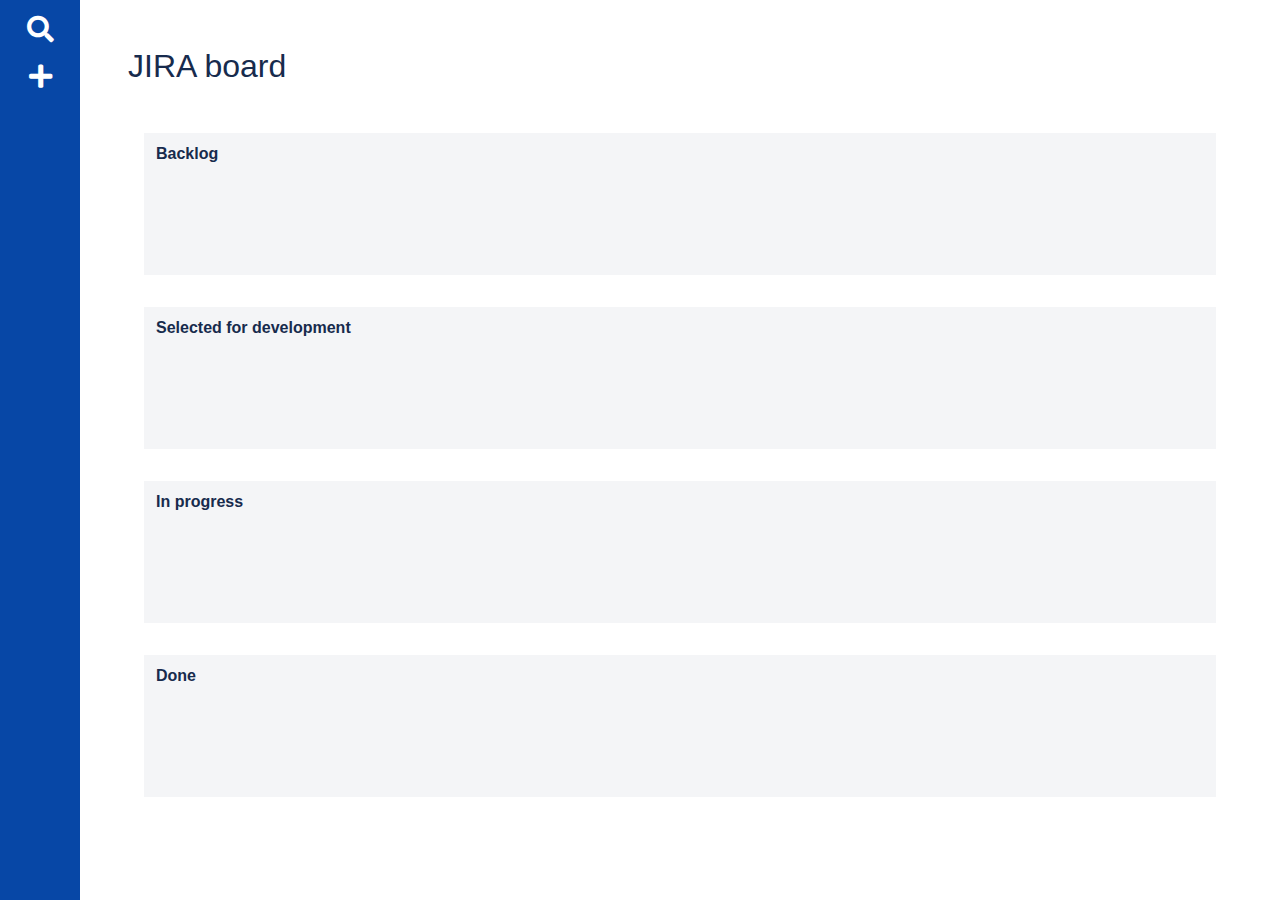
<file: index.html>
<!DOCTYPE html>
<html lang="en">
  <head>
    <meta charset="UTF-8" />
    <meta http-equiv="X-UA-Compatible" content="IE=edge" />
    <meta name="viewport" content="width=device-width, initial-scale=1.0" />
    <title>Task Management</title>
    <link rel="stylesheet" href="assets/styles/style.css" />
  </head>

  <body>
    <div class="page">
      <aside>
        <div class="actions">
          <button class="icon-btn" id="searchTask">
            <i class="fa fa-search fa-2x"></i>
          </button>
          <button class="icon-btn" id="addTask">
            <i class="fa fa-plus fa-2x"></i>
          </button>
        </div>
        <div class="avatar"></div>
      </aside>
      <main>
        <h1>JIRA board</h1>
        <div class="filters" style="display: none">
          <div id="search-tasks">
            <input
              type="text"
              placeholder="search..."
              name="search"
              id="searchSubmit"
            />
            <i class="fas fa-times-circle"></i>
          </div>
          <ul class="avatar-list">
            <li class="avatar"></li>
            <li class="avatar"></li>
            <li class="avatar"></li>
            <li class="avatar"></li>
          </ul>
        </div>
        <div class="board">
          <section id="backlog">
            <h4 class="section-title">Backlog</h4>
            <div class="tasks"></div>
          </section>

          <section id="selected">
            <h4 class="section-title">Selected for development</h4>
            <div class="tasks"></div>
          </section>

          <section id="inprogress">
            <h4 class="section-title">In progress</h4>
            <div class="tasks"></div>
          </section>

          <section id="done">
            <h4 class="section-title">Done</h4>
            <div class="tasks"></div>
          </section>
        </div>
      </main>
    </div>

    <script type="module" src="assets/scripts/app.js"></script>
  </body>
</html>
</file>
<file: assets/styles/style.css>
@import 'https://cdnjs.cloudflare.com/ajax/libs/font-awesome/5.15.2/css/all.min.css';

* {
  margin: 0;
  padding: 0;
  box-sizing: border-box;
}

html,
body {
  height: 100%;
  font-family: -apple-system, BlinkMacSystemFont, Segoe UI, Roboto,
    Helvetica Neue, Arial, Noto Sans, sans-serif;
  color: #172b4d;
  overflow: hidden;
}

.page {
  display: flex;
  height: 100%;
}

/****** SIDENAV *****/

aside {
  background: #0747a6;
  color: #ffffff;
  padding: 1em;
  display: flex;
  flex-direction: column;
  justify-content: space-between;
}

nav .actions {
  display: flex;
  flex-direction: column;
}

aside button {
  background-color: transparent;
  border: 0 none;
  color: #ffffff;
  outline: none;
}

.icon-btn {
  cursor: pointer;
  width: 100%;
  margin-bottom: 1.5em;
  display: flex;
  align-items: center;
  justify-content: center;
}

.icon-btn:hover {
  color: #dcdcdc;
}

.avatar {
  background-position: 50% 50%;
  background-repeat: no-repeat;
  background-size: cover;

  width: 3em;
  height: 3em;
  background-image: url('https://res.cloudinary.com/dvujyxh7e/image/upload/c_scale,w_48/v1593253478/trung-vo_bioxmc.png');
  border-radius: 100%;
}

.avatar-list {
  height: 60px;
  border: 2px solid white;
  display: flex;
  position: relative;

  list-style-type: none;
}

.avatar-list > li:nth-child(n + 2) {
  margin-left: -30px;
  -webkit-transition: 0.2s ease;
  transition: 0.2s ease;
}

ul:hover li:nth-child(n + 2) {
  margin-left: -10px;
}

.filters {
  display: flex;
  justify-content: flex-start;
}

.filters > * {
  align-self: center;
  margin-right: 20px;
}

#search-tasks {
  display: flex;
  align-items: center;
  justify-content: space-evenly;
  padding: 5px;
  width: 250px;
  height: 50px;
}

#search-tasks > * {
  display: flex;
  height: 25px;
  align-items: center;
}

/****** END SIDENAV *****/

main {
  flex: 1;
  padding: 3em;
  overflow-y: auto;
}

h1 {
  font-weight: 500;
  margin-bottom: 1em;
}

.board {
  display: flex;
  position: relative;
  flex-direction: column;
}

section {
  background-color: #f4f5f7;
  flex: 1;
  margin: 1em;
  padding: 0.75em;
  min-width: 0;
}

h5.section-title {
  padding: 1em;
  text-transform: uppercase;
  font-weight: 500;

  overflow: hidden;
  text-overflow: ellipsis;
  white-space: nowrap;
}

.hovered {
  background: #f4f4f4;
  border-style: dashed;
}

/***** TASK CARD *****/

.tasks {
  min-height: 100px;
}

.task {
  position: relative;
  background: #ffffff;
  padding: 1em;
  margin-bottom: 1em; /* add a bit of spacing between the cards */

  box-shadow: 0 1px 2px 0 rgba(9, 30, 66, 0.25);
}

.task:hover {
  background-color: #ebecf0;
}

.taskHeader {
  display: flex;
  justify-content: space-between;
}

.task-title {
  margin-bottom: 1.5em;
  order: -1;
  flex-grow: 1;
}

.task-details {
  display: flex;
  justify-content: space-between;
  font-size: 0.875em;
}

.task-info {
  display: flex;
  align-items: center;
}

.task-info .avatar {
  height: 1.5em;
  width: 1.5em;
  box-shadow: 0 0 0 2px #fff;
}

.task-code {
  margin-left: 0.5em;
}

.task-status {
  display: flex;
}

.task-status div {
  margin-right: 0.5em;
}

.task-status div:last-child {
  margin-right: 0;
}

.taskHeader > i {
  text-align: center;
  margin: 5px;
}

.editTask,
.delete-task {
  display: none;
}

.showIcon {
  display: block;
}
.settings {
  cursor: pointer;
}

/****** END TASK CARD *****/

/* animations */

.rotate {
  animation: spin 1s infinite linear forwards;
  display: inline-block;
}

/* animation definitions */
@keyframes spin {
  100% {
    transform: rotateZ(360deg);
  }
}

/*For Mobile*/

@media only screen and (min-width: 1300px) {
  .board {
    flex-direction: row;
  }
}

.icon-green {
  color: #57a55a;
}
.icon-yellow {
  color: #e97f33;
}
.icon-orange {
  color: #e9494a;
}
.icon-red {
  color: #cd1317;
}
.icon-blue {
  color: #0747a6;
}
.icon-teal {
  color: #1fb9dc;
}

.backdrop {
  position: fixed;
  top: 0;
  width: 100%;
  height: 100%;
  background-color: rgba(0, 0, 0, 0.5);
  align-items: center;
  justify-content: center;
}
.backdrop.hide {
  display: none;
}
.backdrop.show {
  display: flex;
}
.modal {
  height: 100%;
  border-radius: 0px;
  width: 760px;
  position: relative;
  background: #ffffff;
  padding: 1em;

  box-shadow: 0 1px 2px 0 rgba(9, 30, 66, 0.25);
}

.close {
  position: absolute;
  top: 1em;
  right: 1em;
  cursor: pointer;
}

.modal .title {
  margin-bottom: 1em;
}

.modal input,
.modal select {
  background: #ffffff;
  border: 1px #ddd solid;
  border-radius: 5px;
  margin-bottom: 1em;
  width: 100%;
  padding: 1em;
}

#description {
  background: #ffffff;
  border: 1px #ddd solid;
  border-radius: 5px;
  margin-bottom: 1em;
  width: 100%;
  padding: 1em;
  resize: none;
}

.modal .btn-add {
  border: none;
  padding: 1em;
  background-color: #0747a6;
  color: #fff;
  cursor: pointer;
}

.btn-add:hover {
  background-color: #172b4d;
}

@media only screen and (min-width: 1350px) {
  .modal {
    height: auto;
    border-radius: 5px;
  }
}
</file>
